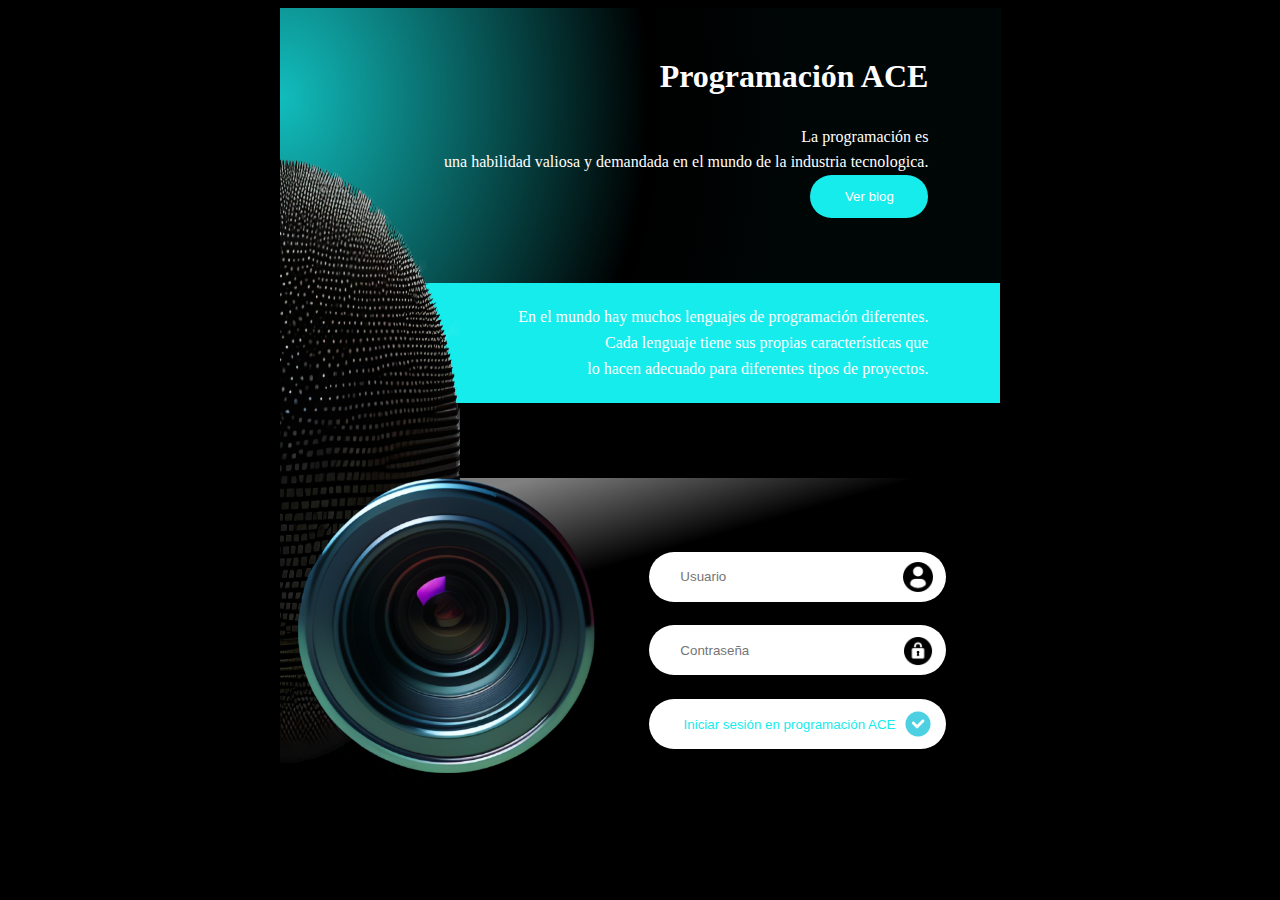
<file: index.html>
<!DOCTYPE html>
<html>
<head>
    <meta charset='utf-8'>
    <meta http-equiv='X-UA-Compatible' content='IE=edge'>
    <title>Dragon Ball</title>
    <meta name='viewport' content='width=device-width, initial-scale=1'>
    <link rel="icon" href="/iconoPage.jpg">
    <link rel='stylesheet' type='text/css' media='screen' href='style.css'>
</head>
<body id="principal1">
    <div class="principal2">
       <img id="lana" src="img/lana2.png" alt="">
        <div id="Information">
            <h1 id="tittle">Programación ACE</h1>
            <p id="description1">La programación es </p>
            <p id="description2">una habilidad valiosa y demandada en el mundo de la industria tecnologica. </p>
            <button id="btnVerBlog"> Ver blog</button>
        </div>
        <div id="description">
            <p id="description3">En el mundo hay muchos lenguajes de programación diferentes.</p>
            <p id="description4">Cada lenguaje tiene sus propias características que</p>
            <p id="description5">lo hacen adecuado para diferentes tipos de proyectos.</p>
        </div>
        <div id="LogIncontent">
            <form action="" id="LogInPage">
                <input type="text" id="user" placeholder="Usuario">
                <input type="password" id="password" placeholder="Contraseña">
                <button id="btnLogIn">Iniciar sesión en programación ACE</button>
                <img id="lente" src="img/Lente.png" alt="">
            </form>
        </div>
    </div>
</body>
</html>
</file>
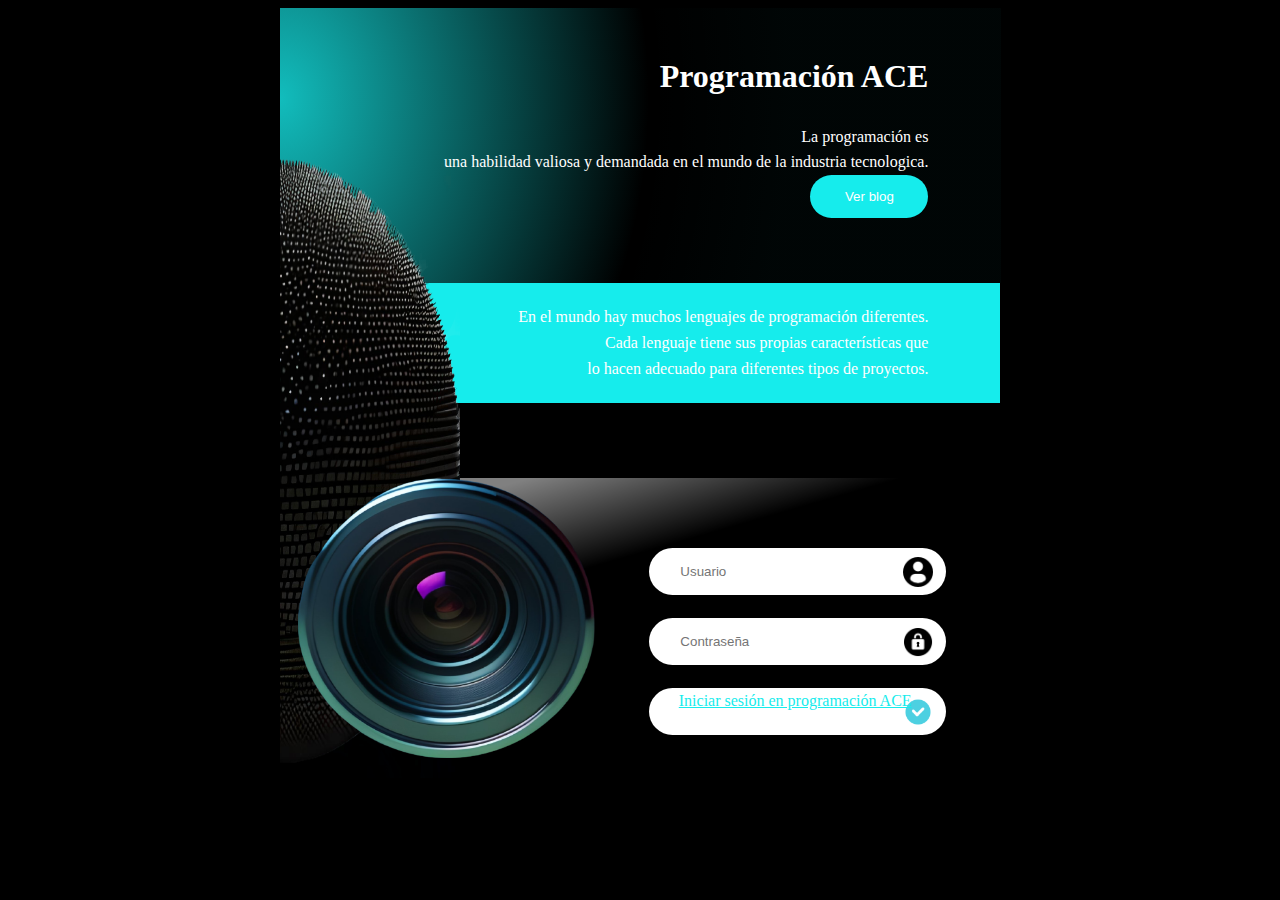
<file: LogIn/index.html>
<!DOCTYPE html>
<html>
<head>
    <meta charset='utf-8'>
    <meta http-equiv='X-UA-Compatible' content='IE=edge'>
    <title>Asignación I</title>
    <meta name='viewport' content='width=device-width, initial-scale=1'>
    <link rel='stylesheet' type='text/css' media='screen' href='style.css'>
</head>
<body id="principal1">
    <div class="principal2">
        <img id="lana" src="img/lana2.png" alt="">
        <div id="Information">
            <h1 id="tittle">Programación ACE</h1>
            <p id="description1">La programación es </p>
            <p id="description2">una habilidad valiosa y demandada en el mundo de la industria tecnologica. </p>
            <button id="btnVerBlog"> Ver blog</button>
        </div>
        <div id="description">
            <p id="description3">En el mundo hay muchos lenguajes de programación diferentes.</p>
            <p id="description4">Cada lenguaje tiene sus propias características que</p>
            <p id="description5">lo hacen adecuado para diferentes tipos de proyectos.</p>
        </div>
        <div id="LogIncontent">
            <form action="" id="LogInPage">
                <input type="text" id="user" placeholder="Usuario">
                <input type="password" id="password" placeholder="Contraseña">
                <a href='/Landing page/html/LandingPage.html' id="btnLogIn">Iniciar sesión en programación ACE</a>
                <img id="lente" src="img/Lente.png" alt="">
            </form>
        </div>
    </div>
</body>
</html>
</file>
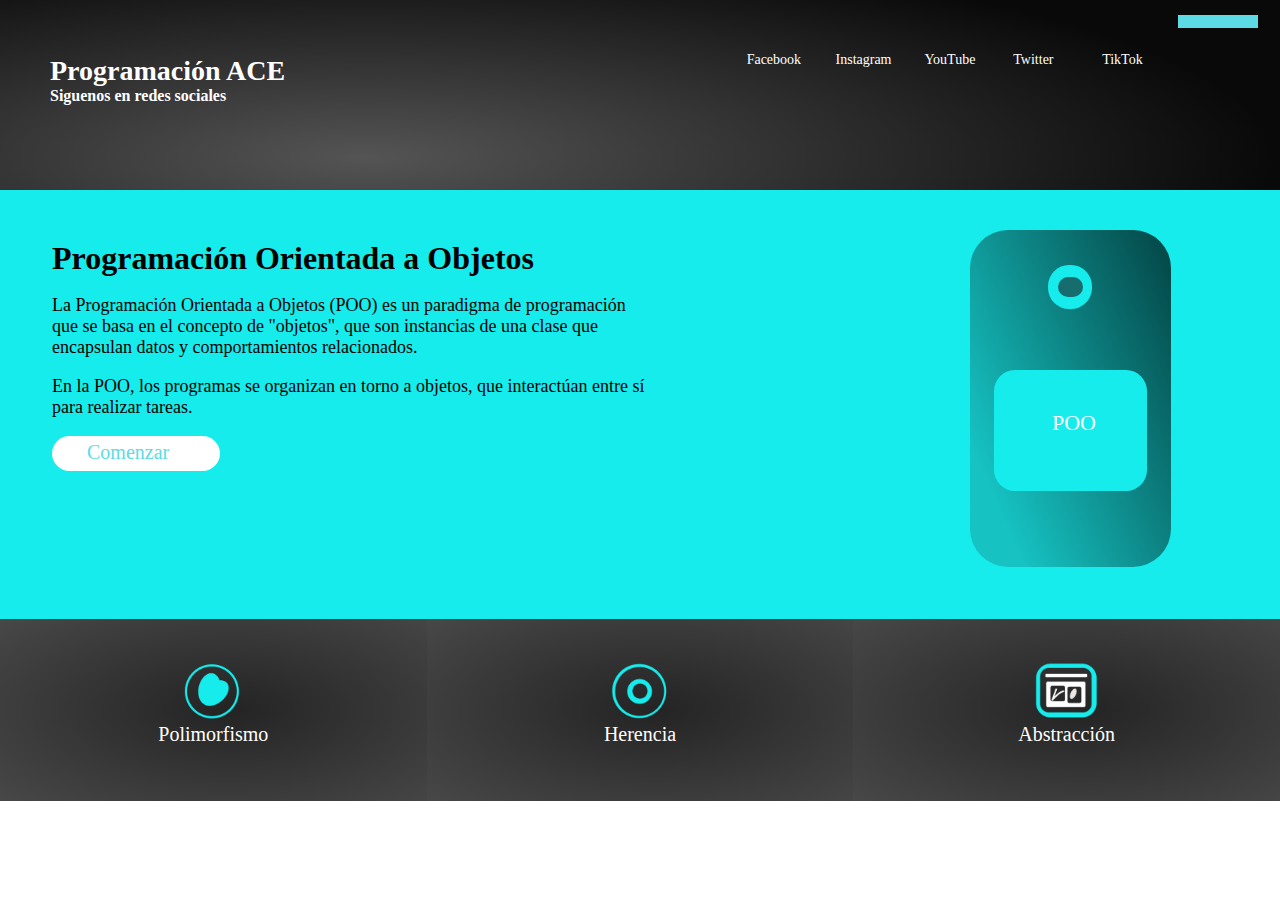
<file: Landing page/html/LandingPage.html>
<!DOCTYPE html>
<html lang="en">
<head>
    <meta charset="UTF-8">
    <meta name="viewport" content="width=device-width, initial-scale=1.0">
    <meta name="keywords" content="programación, ACE, POO">
    <meta name="author" content="Arianna Aguilar Leiva y Cristofer Vindas Muños">
    <meta name="description" content="Página web sobre POO">

    <title>Programación ACE</title>
    <link rel="icon" href="">
    <link rel="stylesheet" href="../css/LandigPageStyle.css">
</head>
<body>

    <div class="container">
        <!--SECTION 1----------------------------------------------------------------->

        <header id="section1" class="row">

            <div class="col-xl-7 col-lg-7 col-md-12 col-sm-12 col-12">
                <h1>Programación ACE</h1>
                <h2>Siguenos en redes sociales</h2>
            </div>

            <div class="col-xl-5 col-lg-5 col-md-12 col-sm-12 col-12">
                <div id="rightRow1" class="row">

                    <div class="col-xl-9 col-lg-9 col-md-9 col-sm-9 col-9"></div>
                    <a href="/LogIn/index.html" id="btnCeleste" class="col-xl-3 col-lg-3 col-md-3 col-sm-3 col-3"></a>

                </div>
                <div id="rightRow2" class="row">

                    <div class="col-xl-2 col-lg-2 col-md-2 col-sm-12 col-12"></div> 
                    <div class="col-xl-2 col-lg-2 col-md-2 col-sm-12 col-12">
                      <a class="link" href="#">Facebook</a>               
                    </div> 
                    <div class="col-xl-2 col-lg-2 col-md-12 col-sm-12 col-12">
                        <a class="link" href="#">Instagram</a>                  
                    </div>
                    <div class="col-xl-2 col-lg-2 col-md-12 col-sm-12 col-12">
                        <a class="link" href="#">YouTube</a>                   
                    </div>
                    <div class="col-xl-2 col-lg-2 col-md-12 col-sm-12 col-12">
                        <a class="link" href="#">Twitter</a>                     
                    </div>
                    <div class="col-xl-2 col-lg-2 col-md-12 col-sm-12 col-12">                              
                        <a class="link" href="#">TikTok</a>                                                 
                    </div>
                </div> 
                
            </div>        
        </header>

        <!--SECTION 2----------------------------------->
        <div id="section2" class="row">

            <div class="col-xl-9 col-lg-9 col-md-12 col-sm-12 col-12">
                <h1 id="title1">Programación Orientada a Objetos</h1><br>
                <p>La Programación Orientada a Objetos (POO) es un paradigma de programación <br>
                que se basa en el concepto de "objetos", que son instancias de una clase que <br>
                encapsulan datos y comportamientos relacionados.</p><br>
                <p>En la POO, los programas se organizan en torno a objetos, que interactúan entre sí<br>
                para realizar tareas.</p> <br>
                <div id="btnComenzar" class="col-sm-12 col-12"><a id="txtComenzar"href="#">Comenzar</a></div>
            </div>

            <div class="col-xl-3 col-lg-3 col-md-12 col-sm-12 col-12">
                <div id="rectangle1">
                    <div id="rectangle2"></div>
                    <p>POO</p>
                    <div id="circle1"></div>  
                    <div id="circle2"></div>
                </div>                  
            </div>            
        </div>
        <!--SECTION 3---------------------------------->
        <footer class="row">
            <div class="col-xl-4 col-lg-4 col-md-12 col-sm-12 col-12"> 
                <img src="../img/Polimorfismo.png">     
                <a class="link2" href="#">Polimorfismo</a>  
                
                
            </div>
            <div class="col-xl-4 col-lg-4 col-md-12 col-sm-12 col-12">
                <img src="../img/Herencia.png" alt="">                
                <a class="link2" href="#">Herencia</a>
            </div>
            <div class="col-xl-4 col-lg-4 col-md-12 col-sm-12 col-12">
                <img src="../img/abstraccion.png" alt="">
                <a class="link2" href="">Abstracción</a>                
            </div>
        </footer>

    </div>  
</body>
</html>
</file>
<file: style.css>
*{
    box-sizing: border-box;
}
#principal1{
    background-color:black;
    line-height: 1.6;
}
.principal2{
    margin-left: auto;
    margin-right: auto;
    max-width: 721px;
    min-width: 0px;

}
div{
    position: relative;
    margin: auto ;
    width: 100%;
}
#Information{
    background: radial-gradient(90% 300% at 0% 32.8%, rgba(22, 236, 236, 0.8) 0%, rgba(22, 236, 236, 0) 56.84%, rgba(22, 236, 236, 0.024) 78.31%);
    padding-right: 10%;
    padding-top: 3%;
    text-align: right;
}
#description{
    width: 80%;
    left: 10%;
    background-color: rgba(22, 236, 236, 1);
    padding-right: 10%;
    padding-top: 3%;
    padding-bottom: 3%;
    text-align: right;
}

#tittle{
    color: white;
    top: 100px;
}
p{
    margin: auto;
    color: white;
}

#btnVerBlog{
    border-radius: 60px;
    margin-bottom: 10%;
    color: white;
    width: 118px;
    height: 43px;
    border: 0px;
    background-color: rgba(22, 236, 236, 1);
}

#LogIncontent{
    height: 420px;
    background-color: black;
}

#LogInPage{
    position: absolute;
    margin: auto;
    width: 75%;
    height: 295px;
    top: 75px;
    right: 0%;
    background: linear-gradient(164.01deg, rgba(255, 255, 255, 0.5) 4.69%, rgba(0, 0, 0, 0) 29.15%);
}
#user{
    top: 25%;
    background:white url(/img/usuario-de-perfil.png) no-repeat 95% 50%;
    background-size:10%;
}
#password{
    top: 50%;
    background: white url(img/bloqueado.png) no-repeat 95% 50%;
    background-size: 10%;
}
input{
    border: 0px;
    position: absolute;
    border-radius: 60px;
    right: 10%;
    height: 17%;
    width: 55%;
    text-align: left;
    text-indent: 10%;
}
#btnLogIn{
    position: absolute;
    border-radius: 60px;
    top: 75%;
    right: 10%;
    height: 17%;
    width: 55%;
    text-align: left;
    text-indent: 10%;
    background: white url(img/check.png) no-repeat 95% 50%;
    background-size: 10%;
    border: 0px;
    color: rgba(22, 236, 236, 1);
}

#lente{
    position: absolute;
    width: 55%;
    height: 100%;
    left: -30%;
    z-index: 1;
}

#lana{
    position: absolute;
    top: 150px;
    width: 25%;
    height: 620px;
    z-index: 1;
    opacity: 100%;
}
</file>
<file: LogIn/style.css>
*{
    box-sizing: border-box;
}
#principal1{
    background-color:black;
    line-height: 1.6;
}
.principal2{
    margin-left: auto;
    margin-right: auto;
    max-width: 721px;

}
div{
    position: relative;
    margin: auto ;
    width: 100%;
}
#Information{
    background: radial-gradient(90% 300% at 0% 32.8%, rgba(22, 236, 236, 0.8) 0%, rgba(22, 236, 236, 0) 56.84%, rgba(22, 236, 236, 0.024) 78.31%);
    padding-right: 10%;
    padding-top: 3%;
    text-align: right;
}
#description{
    width: 80%;
    left: 10%;
    background-color: rgba(22, 236, 236, 1);
    padding-right: 10%;
    padding-top: 3%;
    padding-bottom: 3%;
    text-align: right;
}

#tittle{
    color: white;
    top: 100px;
}
p{
    margin: auto;
    color: white;
}

#btnVerBlog{
    border-radius: 60px;
    margin-bottom: 10%;
    color: white;
    width: 118px;
    height: 43px;
    border: 0px;
    background-color: rgba(22, 236, 236, 1);
}

#LogIncontent{
    position: absolute;
    height: 50%;
    background-color: black;
}

#LogInPage{
    position: absolute;
    margin: auto;
    width: 75%;
    height: 280px;
    top: 75px;
    right: 0%;
    background: linear-gradient(164.01deg, rgba(255, 255, 255, 0.5) 4.69%, rgba(0, 0, 0, 0) 29.15%);
}
#user{
    top: 25%;
    background:white url(/img/usuario-de-perfil.png) no-repeat 95% 50%;
    background-size:10%;
}
#password{
    top: 50%;
    background: white url(img/bloqueado.png) no-repeat 95% 50%;
    background-size: 10%;
}
input{
    border: 0px;
    position: absolute;
    border-radius: 60px;
    right: 10%;
    height: 17%;
    width: 55%;
    text-align: left;
    text-indent: 10%;
}
#btnLogIn{
    position: absolute;
    border-radius: 60px;
    top: 75%;
    right: 10%;
    height: 17%;
    width: 55%;
    text-align: left;
    text-indent: 10%;
    background: white url(img/check.png) no-repeat 95% 50%;
    background-size: 10%;
    border: 0px;
    color: rgba(22, 236, 236, 1);
}

#lente{
    position: absolute;
    width: 55%;
    height: 100%;
    left: -30%;
    z-index: 1;
}

#lana{
    position: absolute;
    top: 150px;
    width: 25%;
    height: 620px;
    z-index: 1;
    opacity: 100%;
}
</file>
<file: Landing page/css/LandigPageStyle.css>
*{
    margin: 0px;
    padding: 0px;
    text-decoration: none;
    font-family: 'Inter';  
}
[class*="col-"]{
    float: left;  
    position: relative;
}

.container{
    position: relative;
    margin: auto;
    width: 100%;
    color: black;  
}
.row{
    position: relative;
    margin: auto;
    width: 100%;
    height: auto;
    clear: both;
    display: table;      
}

/*----------SECTION 1----------*/
header{   
    color: white;
    text-align: left;
    background: radial-gradient(70.96% 112.05% at 28.62% 82.82%, rgba(0, 0, 0, 0.67) 0%, #090909 100%);
    height: 195px;    
}

header h1{    
    font-size: 28px;   
    padding-top: 55px;
    padding-left: 50px;  
}

header h2{    
    font-size: 16px;
    padding-bottom: 85px;
    padding-left: 50px;
}

.link{   
    font-size: 14px;
    padding-top: 20px;
    color: white;
}

header #rightRow1{
    position: absolute;
    width: 100%;
    top: 15px;   
}

header #rightRow2{
    margin-top: 50px;
    margin-left: auto;
}

#btnCeleste{  
    position: absolute;
    background-color: rgb(93, 219, 228);
    width: 80px;
    height: 13px;
    right: 22px;
    top: auto;    
}
/*----------SECTION 2----------*/
#section2{   
    background-color:  #16ECEC;
    height: 429px;
}

#section2 #title1{
    padding-top: 50px;
    margin-left: 52px;
    font-size: 32px;   
}
#section2 p{
    margin-left: 52px;
    font-size: 18px;
}

#btnComenzar{
    position: absolute;
	background:rgb(255, 255, 255);
	color: rgb(93, 219, 228);
	line-height:48px;
    height: 35px;
    width: 168px;
    border-radius: 30px;     
    margin-left: 52px;
}
#txtComenzar{
    position: absolute;
    left: 35px;
    top: -8px;
    font-size: 20px;
    color:  rgb(93, 219, 228);    
}

#rectangle1{
    position: relative;
    width: 201px;
    height: 337px;
    background: linear-gradient(246.1deg, #044545 0.88%, rgba(23, 109, 109, 0.33) 84.6%);
    border-radius: 38px;    
    color: white;
    margin-top: 40px;
    margin-left: 10px;
    margin-bottom: 50px;   
}
#rectangle1 p{
    position: absolute;
    top: 180px;
    left: 30px;
    font-size: 22px;
}

#rectangle2{
    position: absolute;
    width: 153px;
    height: 121px;
    background: #16ECEC;
    border-radius: 21px;        
    left: 24px;
    top: 140px; 
}

#circle1{
    position: absolute;
    background: #16ECEC;
    border-radius: 21px;
    width: 44px;
    height: 44px; 
    left: 78px;
    top: 35px;
}

#circle2{
    position: absolute;
    background: #176D6D;
    border-radius: 50px;
    width: 25px;
    height: 20px;
    left: 88px;
    top: 47px;
}

footer p{
    position: absolute;
    text-align: center;
    left: 20px;
    top: 169px;
    line-height: 36px;
    font-size: 30px;
}

/*----------SECTION 3----------*/
footer{    
    color: white;  
    text-align: center;  
    height: 182px;  
}

footer div{
    background: radial-gradient(338.74% 338.74% at 53.69% 50%, rgba(12, 12, 12, 0.9) 0%, rgba(12, 12, 12, 0.22) 100%);    
    height: 182px;
}

footer img{
    width: 64px;
    height: 64px;
    display: block;
    margin: auto;
    margin-top: 40px;   
}

.link2{
    font-size: 20px;
    color: white;
}

/*---------EXTRA LARGE (xl)---------*/
@media(min-width:1200px){
    .col-xl-12{ width: 100%; }
    .col-xl-11{ width: 91.66666667%; }
    .col-xl-10{  width: 83.33333333%; }
    .col-xl-9{ width: 75%; }
    .col-xl-8{ width: 66.66666667%; }
    .col-xl-7{ width: 58.33333333%; }
    .col-xl-6{ width: 50%;}
    .col-xl-5{ width: 41.66666667%; }
    .col-xl-4{ width: 33.33333333%;}
    .col-xl-3{ width: 25%; }
    .col-xl-2{ width: 16.66666667%; }
    .col-xl-1{ width: 8.33333333%; }
    .col-xl-0{ display: none; }

    #seccion4 article p img{
		width:50%;
		margin-bottom: 20px;
	}
}

/*---------LARGE (lg)---------*/
@media(max-width:1199px) and (min-width:992px){
    .col-lg-12{ width: 100%; }
    .col-lg-11{ width: 91.66666667%; }
    .col-lg-10{  width: 83.33333333%; }
    .col-lg-9{ width: 75%; }
    .col-lg-8{ width: 66.66666667%; }
    .col-lg-7{ width: 58.33333333%; }
    .col-lg-6{ width: 50%;}
    .col-lg-5{ width: 41.66666667%; }
    .col-lg-4{ width: 33.33333333%;}
    .col-lg-3{ width: 25%; }
    .col-lg-2{ width: 16.66666667%; }
    .col-lg-1{ width: 8.33333333%; }
    .col-lg-0{ display: none; }
    #seccion4 article p img{
		width:50%;
		margin-bottom: 20px;
	}
    
}

/*---------MEDIUM (md)---------*/
@media(max-width:991px) and (min-width:768px){
    .col-md-12{ width: 100%; }
    .col-md-11{ width: 91.66666667%; }
    .col-md-10{  width: 83.33333333%; }
    .col-md-9{ width: 75%; }
    .col-md-8{ width: 66.66666667%; }
    .col-md-7{ width: 58.33333333%; }
    .col-md-6{ width: 50%;}
    .col-md-5{ width: 41.66666667%; }
    .col-md-4{ width: 33.33333333%;}
    .col-md-3{ width: 25%; }
    .col-md-2{ width: 16.66666667%; }
    .col-md-1{ width: 8.33333333%; }
    #seccion4 article p img{
		width:60%;
		margin-bottom: 20px;
	}
}

/*---------SMALL (sm)---------*/
@media(max-width:767px) and (min-width:576px){
    .col-sm-12{ width: 100%; }
    .col-sm-11{ width: 91.66666667%; }
    .col-sm-10{  width: 83.33333333%; }
    .col-sm-9{ width: 75%; }
    .col-sm-8{ width: 66.66666667%; }
    .col-sm-7{ width: 58.33333333%; }
    .col-sm-6{ width: 50%;}
    .col-sm-5{ width: 41.66666667%; }
    .col-sm-4{ width: 33.33333333%;}
    .col-sm-3{ width: 25%; }
    .col-sm-2{ width: 16.66666667%; }
    .col-sm-1{ width: 8.33333333%; }
    #seccion4 article p img{
		width:60%;
		margin-bottom: 20px;
	}
}
/*---------EXTRA SMALL ()---------*/
@media(max-width:575px){
    .col-12{ width: 100%; }
    .col-11{ width: 91.66666667%; }
    .col-10{  width: 83.33333333%; }
    .col-9{ width: 75%; }
    .col-8{ width: 66.66666667%; }
    .col-7{ width: 58.33333333%; }
    .col-6{ width: 50%;}
    .col-5{ width: 41.66666667%; }
    .col-4{ width: 33.33333333%;}
    .col-3{ width: 25%; }
    .col-2{ width: 16.66666667%; }
    .col-1{ width: 8.33333333%; }
    #seccion4 article p img{
		width:100%;
		margin-bottom: 20px;
	}
}
</file>
